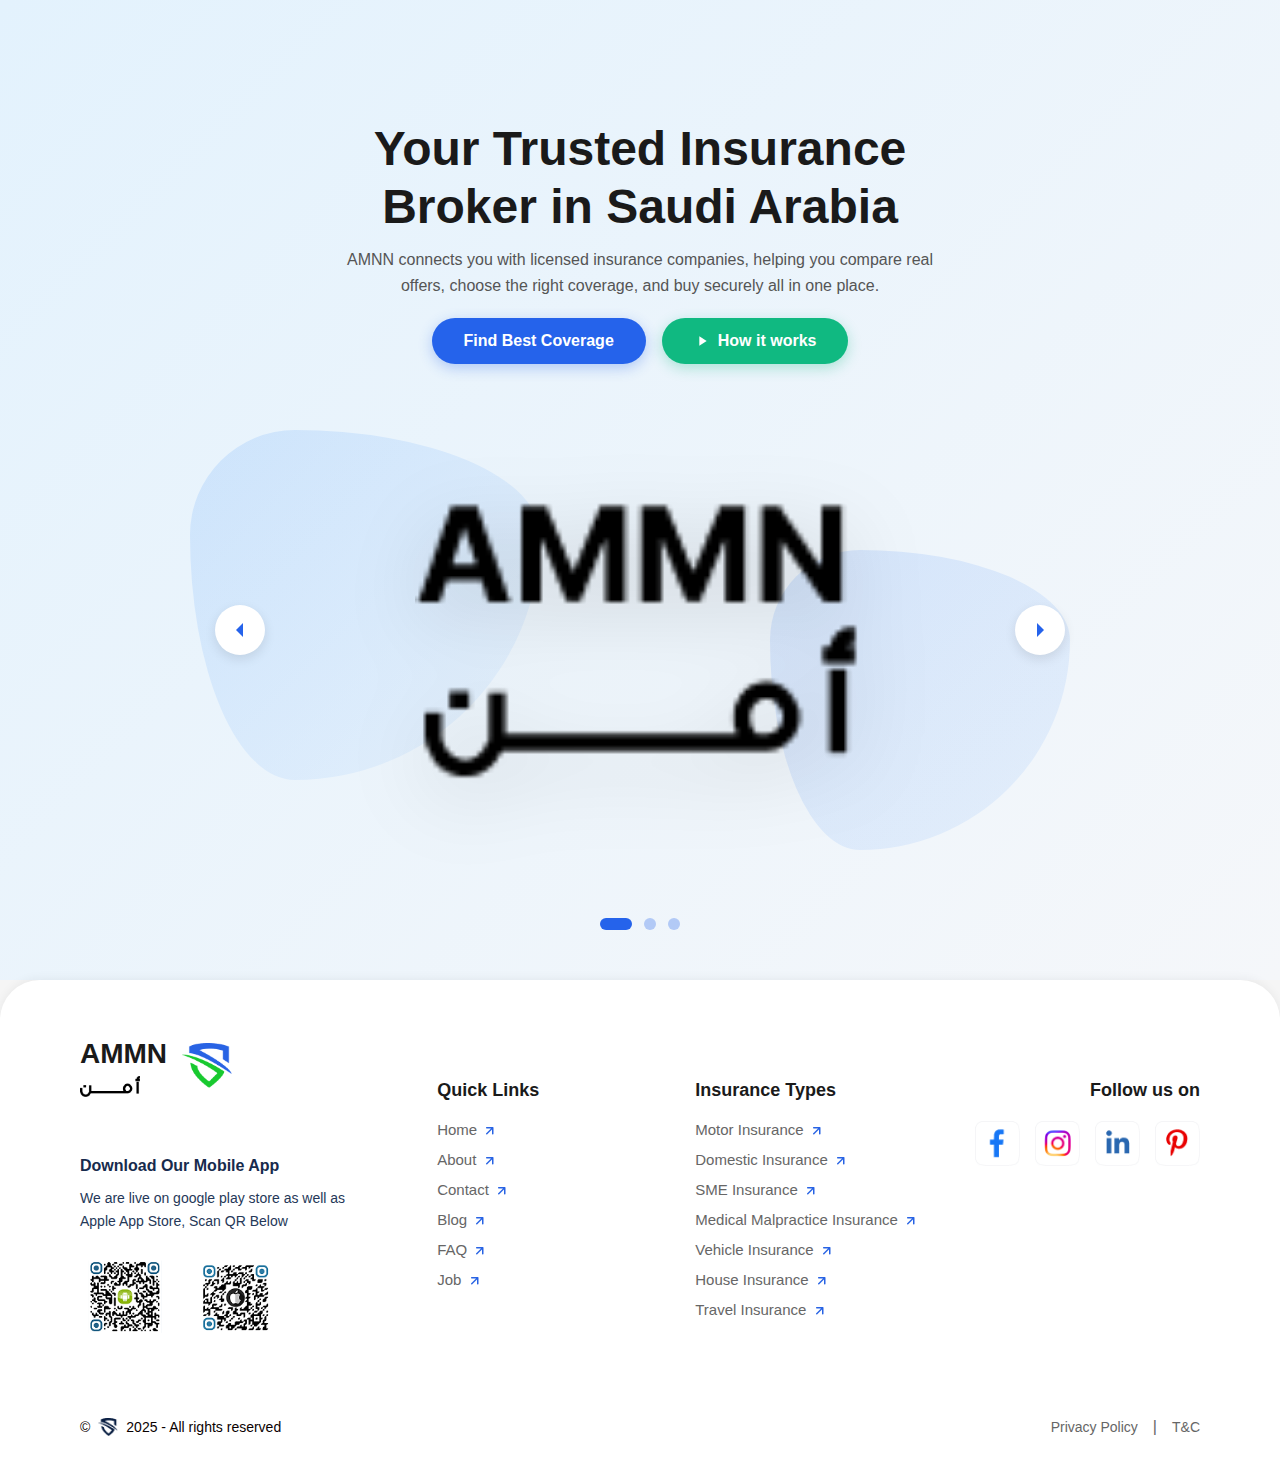
<file: index.html>
<!doctype html>
<html lang="en">
  <head>
    <meta charset="UTF-8" />
    <meta name="viewport" content="width=device-width, initial-scale=1.0" />
    <title>Document</title>
  </head>
  <body>
    <body>
      <div id="hero"></div>
      <div id="footer"></div>

      <script src="js/loader.js"></script>
    </body>
  </body>
</html>
</file>
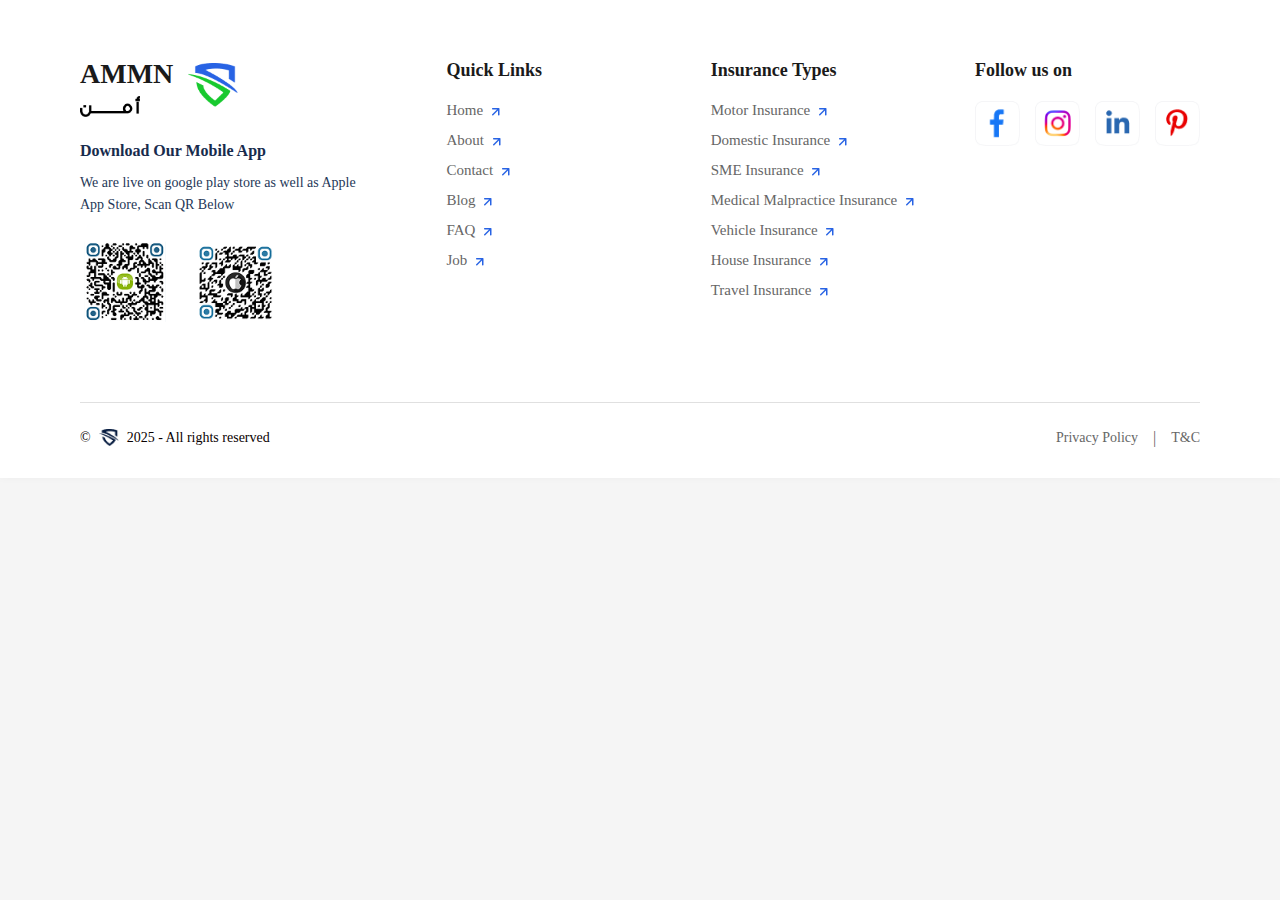
<file: footer.html>
<!DOCTYPE html>
<html lang="en">
<head>
    <meta charset="UTF-8">
    <meta name="viewport" content="width=device-width, initial-scale=1.0">
    <title>AMMN Footer</title>
    <link rel="stylesheet" href="footer.css">
</head>
<body>
    <footer class="footer">
        <div class="footer-container">
            <div class="footer-top">
                <div class="footer-brand">
                    <div class="brand-logo">
                        <div class="brand-name">
                            <h2>AMMN</h2>
                            <img src="Vector (Stroke).png" alt="أمـن" class="brand-logo-icon">
                        </div>
                        <div class="logo-icon">
                            <img src="Vector 2 (1).png" alt="AMMN Logo" class="brand-logo-img">
                        </div>
                    </div>
                    <div class="app-download">
                        <h4>Download Our Mobile App</h4>
                        <p>We are live on google play store as well as Apple App Store, Scan QR Below</p>
                        <div class="qr-codes">
                            <div class="qr-code">
                                <img src="image 828.png" alt="qr-code1" class="qr-code1-img">
                            </div>
                            <div class="qr-code">
                                <img src="image 829.png" alt="qr-code2" class="qr-code2-img">
                            </div>
                        </div>
                    </div>
                </div>  
                <div class="footer-column">
                    <h3>Quick Links</h3>
                    <ul class="footer-links">
                        <li><a href="#">Home <img src="Vector 15.png" alt="Vector"></a></li>
                        <li><a href="#">About <img src="Vector 15.png" alt="Vector"></a></li>
                        <li><a href="#">Contact <img src="Vector 15.png" alt="Vector"></a></li>
                        <li><a href="#">Blog <img src="Vector 15.png" alt="Vector"></a></li>
                        <li><a href="#">FAQ <img src="Vector 15.png" alt="Vector"></a></li>
                        <li><a href="#">Job <img src="Vector 15.png" alt="Vector"></a></li>
                    </ul>
                </div>
                <div class="footer-column">
                    <h3>Insurance Types</h3>
                    <ul class="footer-links">
                        <li><a href="#">Motor Insurance <img src="Vector 15.png" alt="Vector"></a></li>
                        <li><a href="#">Domestic Insurance <img src="Vector 15.png" alt="Vector"></a></li>
                        <li><a href="#">SME Insurance <img src="Vector 15.png" alt="Vector"></a></li>
                        <li><a href="#">Medical Malpractice Insurance <img src="Vector 15.png" alt="Vector"></a></li>
                        <li><a href="#">Vehicle Insurance <img src="Vector 15.png" alt="Vector"></a></li>
                        <li><a href="#">House Insurance <img src="Vector 15.png" alt="Vector"></a></li>
                        <li><a href="#">Travel Insurance <img src="Vector 15.png" alt="Vector"></a></li>
                    </ul>
                </div>
                <div class="footer-column social-section">
                    <h3>Follow us on</h3>
                    <div class="social-links">
                        <a href="#" class="social-facebook" aria-label="Facebook">
                            <img src="Frame 1171279839.png" alt="Vector" class="social-link-icon">
                        </a>
                        <a href="#" class="social-instagram" aria-label="Instagram">
                            <img src="Frame 1171279840.png" alt="Vector" class="social-link-icon">
                        </a>
                        <a href="#" class="social-linkedin" aria-label="LinkedIn">
                           <img src="Frame 1171279841.png" alt="Vector" class="social-link-icon">
                        </a>
                        <a href="#" class="social-pinterest" aria-label="Pinterest">
                           <img src="Frame 1171279842.png" alt="Vector" class="social-link-icon">
                        </a>
                    </div>
                </div>
            </div>
            <div class="footer-bottom">
                <div class="copyright">
                    <span>©</span>
                    <img src="Vector 2.png" alt="AMMN Logo" class="footer-logo-img">
                    <span>2025 - All rights reserved</span>
                </div>
                <div class="footer-legal">
                    <a href="#">Privacy Policy</a>
                    <span>|</span>
                    <a href="#">T&C</a>
                </div>
            </div>
        </div>
    </footer>
</body>
</html>
</file>
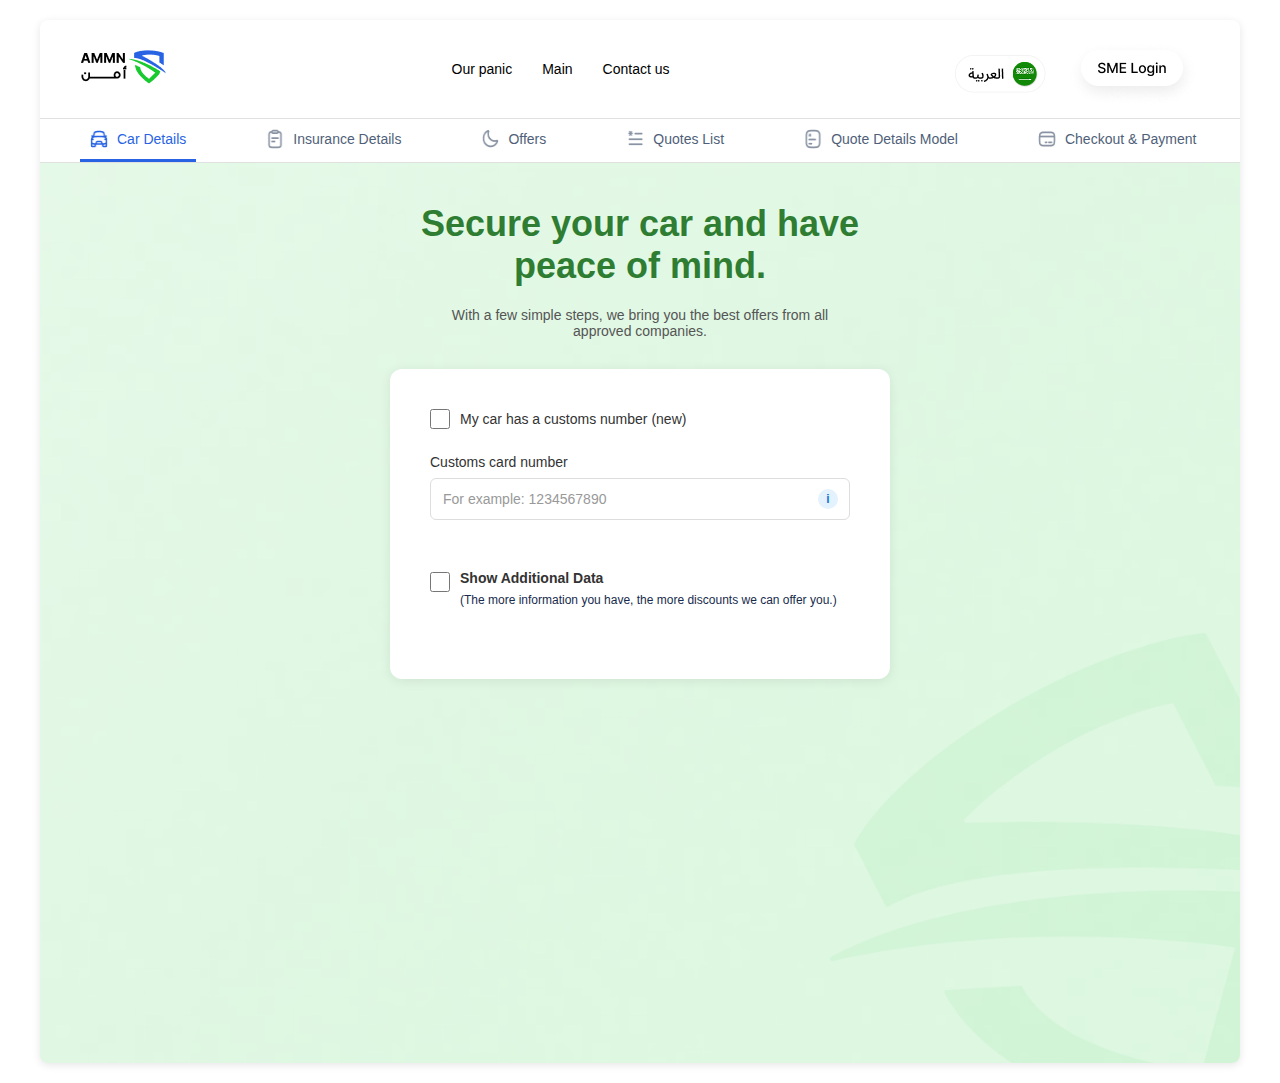
<file: Form(1)/form(1).html>
<!DOCTYPE html>
<html lang="en">
<head>
    <meta charset="UTF-8">
    <meta name="viewport" content="width=device-width, initial-scale=1.0">
    <title>AMMN Car Insurance</title>
    <link rel="stylesheet" href="../css/form(1).css">
</head>
<body>
    <div class="container">
        <div class="header">
            <div class="logo">
                <img src="../assets/Frame 30.png" alt="AMMN Logo" class="logo-image" style="color:#666">
            </div>
            <div class="nav">
                <a href="#">Our panic</a>
                <a href="#">Main</a>
                <a href="#">Contact us</a>
            </div>
            <div style="display: flex; align-items: center; gap: 20px;">
                    <img src ="../assets/Language.png" alt="saudi-flag" class="saudi-icon"></span>
                    <img src ="../assets/Login.png" alt="sme-login" class="sme-login"></span>
            </div>
        </div>

        <div class="tabs">
            <div class="tab active" data-page="car-details">
               <img src="../assets/Frame.png" alt="Car Icon" class="tab-icon">
                Car Details
            </div>
            <div class="tab" data-page="insurance-details">
                <img src="../assets/Frame (1).png" alt="Car Icon" class="tab-icon">
                Insurance Details
            </div>
            <div class="tab" data-page="offers">
               <img src="../assets/Frame (2).png" alt="Offers Icon" class="tab-icon">
                Offers
            </div>
            <div class="tab" data-page="quotes">
                <img src="../assets/Frame (3).png" alt="Quotes Icon" class="tab-icon">
                Quotes List
            </div>
            <div class="tab" data-page="quote-modal">
                <img src="../assets/Frame (4).png" alt="Quote Details Icon" class="tab-icon">
                Quote Details Model
            </div>
            <div class="tab" data-page="checkout">
                <img src="../assets/Frame (5).png" alt="Checkout Icon" class="tab-icon">
                Checkout & Payment
            </div>
        </div>

            
           <div id="car-details-page" class="page-content active ">
            <div class="page-bg-logos">
        <img src="../assets/Ellipse 768 (1).png" alt="Background Logo Left" class="bg-logo-left">

        <img src="../assets/Vector 3 (1).png" alt="Background Logo Right" class="bg-logo-right">
    </div>

            <div class="form-container">
                <div class="title">
                    <h1>Secure your car and have<br>peace of mind.</h1>
                </div>
                <p class="subtitle">With a few simple steps, we bring you the best offers from all<br>approved companies.</p>

                <div class="form-card">
                    <div class="checkbox-group">
                        <label class="checkbox-label">
                            <input type="checkbox" id="customsNumber" onchange="toggleYearField()">
                            <span>My car has a customs number <span class="badge">(new)</span></span>
                        </label>
                    </div>

    
                     <div class="dual-input-row">
                        <div class="input-group">
                            <label for="serialNumber">Customs card number</label>
                            <div class="input-wrapper">
                                <input type="text" id="serialNumber" placeholder="For example: 1234567890">
                                <div class="info-icon">i</div>
                            </div>
                        </div>
                    <div class="input-group hidden" id="yearOfManufacture">
                            <label for="yearInput">Year of manufacture</label>
                            <div class="input-wrapper">
                                <select id="yearInput" required>
                                   <option value="">For example: 2005 </option>
                                    <option value="2024">2024</option>
                                    <option value="2023">2023</option>
                                    <option value="2022">2022</option>
                                    <option value="2021">2021</option>
                                    <option value="2020">2020</option>
                                    <option value="2019">2019</option>
                                    <option value="2018">2018</option>
                                    <option value="2017">2017</option>
                                    <option value="2016">2016</option>
                                    <option value="2015">2015</option>
                                    <option value="2014">2014</option>
                                    <option value="2013">2013</option>
                                    <option value="2012">2012</option>
                                    <option value="2011">2011</option>
                                    <option value="2010">2010</option>
                                    <option value="2009">2009</option>
                                    <option value="2008">2008</option>
                                    <option value="2007">2007</option>
                                    <option value="2006">2006</option>
                                    <option value="2005">2005</option>
                                </select>
                                <div class="info-icon"> ↓ </div>
                            </div>
                        </div>
                    </div>

                    <div class="additional-data">
                        <label class="additional-data-label">
                            <input type="checkbox" id="additionalData" onchange="toggleAdditionalSections()">
                            <div class="additional-data-text">
                                <strong>Show Additional Data</strong>
                                <small>(The more information you have, the more discounts we can offer you.)</small>
                            </div>
                        </label>
                    </div>
                    <div id="vehicleDataSection" class="additional-sections hidden">
                        <div class="section-header">
                            <div class="section-title">
                                <img src="../assets/Frame (6).png" alt="Vehicle Icon" class="section-icon">
                                <h3>Vehicle Data and Usage</h3>
                            </div>
                          
                        </div>

                        <div class="vehicle-form-content" id="vehicleFormContent">
                            <div class="dual-input-row">
                                <div class="input-group">
                                    <label>Transmission type</label>
                                    <div class="toggle-buttons">
                                        <button class="toggle-btn active" onclick="selectToggle(this, 'manual')">Manual</button>
                                        <button class="toggle-btn" onclick="selectToggle(this, 'automatic')">Automatic</button>
                                    </div>
                                </div>

                                <div class="input-group">
                                    <label>Engine Size (CC)</label>
                                    <div class="engine-size-control">
                                        <span class="cc-label">CC</span>
                                        <input type="number" id="engineSize" value="800" min="0">
                                        <button class="engine-btn" onclick="decreaseEngine()">−</button>
                                        <button class="engine-btn" onclick="increaseEngine()">+</button>
                                    </div>
                                </div>
                            </div>
                            <div class="input-group">
                                <label>Number of kilometers during the year</label>
                                <div class="toggle-buttons">
                                    <button class="toggle-btn active" onclick="selectKm(this, 'less')">Less Than 20,000 Km's</button>
                                    <button class="toggle-btn" onclick="selectKm(this, 'above')">Above 20,000 Km's</button>
                                </div>
                            </div>
                            <div class="dual-input-row">
                                <div class="input-group">
                                    <label>Select Driving City</label>
                                    <div class="input-wrapper">
                                        <select class="city-select">
                                            <option value="algeria">🇩🇿 Algeria</option>
                                            <option value="riyadh">🇸🇦 Riyadh</option>
                                            <option value="jeddah">🇸🇦 Jeddah</option>
                                        </select>
                                       <div class="info-icon"> ↓ </div>
                                    </div>
                                </div>

                                <div class="input-group">
                                    <label>City of Work</label>
                                    <div class="input-wrapper">
                                        <select class="city-select">
                                            <option value="algeria">🇩🇿 Algeria</option>
                                            <option value="riyadh">🇸🇦 Riyadh</option>
                                            <option value="jeddah">🇸🇦 Jeddah</option>
                                        </select>
                                      <div class="info-icon"> ↓ </div>
                                    </div>
                                </div>
                            </div>
                            <div class="input-group">
                                <label>Coverage for any driver of any age</label>
                                <div class="toggle-buttons">
                                    <button class="toggle-btn active" onclick="selectCoverage(this, '25')">Any Driver Age 25 & Above</button>
                                    <button class="toggle-btn" onclick="selectCoverage(this, '21')">Any Driver Age 21 & Above</button>
                                </div>
                            </div>

                            <div class="dual-input-row">
                                <div class="input-group">
                                    <label>Any modifications to the vehicle?</label>
                                    <div class="toggle-buttons">
                                        <button class="toggle-btn active" onclick="selectModification(this, 'yes')">Yes</button>
                                        <button class="toggle-btn" onclick="selectModification(this, 'no')">No</button>
                                    </div>
                                </div>

                                <div class="input-group">
                                    <label>Trailer included with the vehicle?</label>
                                    <div class="toggle-buttons">
                                        <button class="toggle-btn active" onclick="selectTrailer(this, 'yes')">Yes</button>
                                        <button class="toggle-btn" onclick="selectTrailer(this, 'no')">No</button>
                                    </div>
                                </div>
                            </div>

                            <div class="input-group">
                                <label>Want to renew your insurance?</label>
                                <div class="toggle-buttons">
                                    <button class="toggle-btn active" onclick="selectRenew(this, 'yes')">Yes</button>
                                    <button class="toggle-btn" onclick="selectRenew(this, 'no')">No</button>
                                </div>
                            </div>

                           <div class="checkbox-group" style="margin-top: 20px;">
                                <label class="checkbox-label">
                                    <input type="checkbox" id="showOtherDetails" onchange="toggleSafetyFeatures()">
                                    <div class="additional-data-text">
                                        <strong>Show Other Details</strong>
                                        <small>(Other details about the vehicle safety features)</small>
                                    </div>
                                </label>
                            </div>
                        </div>
                        <div id="safetyFeaturesSection" class="hidden">
                            <div class="section-header" style="margin-top: 30px;">
                                <div class="section-title">
                                  <img src="../assets/Frame (7).png" alt="Safety Icon" class="section-icon">
                                    Safety Features Availability
                                </div>
                           
                            </div>

                        <div class="section-content">
                            <div class="form-row">
                                <div class="form-field">
                                    <label>ABS System</label>
                                    <div class="toggle-group">
                                        <button class="toggle-btn active" onclick="selectToggle(this)">Yes</button>
                                        <button class="toggle-btn" onclick="selectToggle(this)">No</button>
                                    </div>
                                </div>
                                <div class="form-field">
                                    <label>Fire extinguisher</label>
                                    <div class="toggle-group">
                                        <button class="toggle-btn active" onclick="selectToggle(this)">Yes</button>
                                        <button class="toggle-btn" onclick="selectToggle(this)">No</button>
                                    </div>
                                </div>
                            </div>

                            <div class="form-row">
                                <div class="form-field">
                                    <label>Anti-theft alarm</label>
                                    <div class="toggle-group">
                                        <button class="toggle-btn active" onclick="selectToggle(this)">Yes</button>
                                        <button class="toggle-btn" onclick="selectToggle(this)">No</button>
                                    </div>
                                </div>
                                <div class="form-field">
                                    <label>Speed control</label>
                                    <div class="toggle-group">
                                        <button class="toggle-btn active" onclick="selectToggle(this)">Yes</button>
                                        <button class="toggle-btn" onclick="selectToggle(this)">No</button>
                                    </div>
                                </div>
                            </div>

                            <div class="form-row">
                                <div class="form-field">
                                    <label>Rear sensors</label>
                                    <div class="toggle-group">
                                        <button class="toggle-btn active" onclick="selectToggle(this)">Yes</button>
                                        <button class="toggle-btn" onclick="selectToggle(this)">No</button>
                                    </div>
                                </div>
                                <div class="form-field">
                                    <label>Front Camera</label>
                                    <div class="toggle-group">
                                        <button class="toggle-btn active" onclick="selectToggle(this)">Yes</button>
                                        <button class="toggle-btn" onclick="selectToggle(this)">No</button>
                                    </div>
                                </div>
                            </div>

                            <div class="form-row">
                                <div class="form-field">
                                    <label>Rear Camera</label>
                                    <div class="toggle-group">
                                        <button class="toggle-btn active" onclick="selectToggle(this)">Yes</button>
                                        <button class="toggle-btn" onclick="selectToggle(this)">No</button>
                                    </div>
                                </div>
                                <div class="form-field">
                                    <label>Automatic Brakes</label>
                                    <div class="toggle-group">
                                        <button class="toggle-btn active" onclick="selectToggle(this)">Yes</button>
                                        <button class="toggle-btn" onclick="selectToggle(this)">No</button>
                                    </div>
                                </div>
                            </div>

                            <div class="form-row">
                                <div class="form-field">
                                    <label>Adaptive Cruise Control</label>
                                    <div class="toggle-group">
                                        <button class="toggle-btn active" onclick="selectToggle(this)">Yes</button>
                                        <button class="toggle-btn" onclick="selectToggle(this)">No</button>
                                    </div>
                                </div>
                                <div class="form-field">
                                    <label>Front Sensors</label>
                                    <div class="toggle-group">
                                        <button class="toggle-btn active" onclick="selectToggle(this)">Yes</button>
                                        <button class="toggle-btn" onclick="selectToggle(this)">No</button>
                                    </div>
                                </div>
                            </div>
                        </div>
                    </div>

                <button class="next-btn" onclick="goToInsuranceDetails()">Next</button>
                </div>
            </div>
        </div>
    </div>
    <div id="verifyModal" class="modal-overlay">
        <div class="modal-content">
            <h2 class="modal-title">Verify Your Identity</h2>
            <p class="modal-subtitle">Secure login via National ID or Residence Number</p>

            <div class="modal-field">
                <label for="idNumber">Enter Number</label>
                <input type="text" id="idNumber" placeholder="">
            </div>

            <div class="modal-field">
                <label>Re-Enter Captcha</label>
                <div class="captcha-field">
                    <span class="captcha-image" id="captchaText">NF7Nz</span>
                    <input type="text" class="captcha-input" placeholder="Enter Here" id="captchaInput">
                    <span class="captcha-refresh" onclick="refreshCaptcha()"><img src="../assets/Frame (11).png" alt="Refresh" class="refresh-icon"></span>
                </div>
            </div>

            <button class="login-btn" onclick="verifyIdentity()">Login</button>

            <p class="create-account">
                Don't have an account? <a href="#" onclick="createAccount()">Create Account</a>
            </p>
        </div>
    </div>
    <div id="otpModal" class="modal-overlay">
        <div class="modal-content">
            <h2 class="modal-title">Enter Code</h2>
            <p class="modal-subtitle">
                We sent a verification code to <span class="phone-number" id="displayPhone">+966 4252 1232</span>
            </p>

            <div class="otp-boxes">
                <input type="text" maxlength="1" class="otp-box" id="otp1" onkeyup="moveToNext(this, 'otp2')" onkeydown="moveToPrev(this, null, event)">
                <input type="text" maxlength="1" class="otp-box" id="otp2" onkeyup="moveToNext(this, 'otp3')" onkeydown="moveToPrev(this, 'otp1', event)">
                <input type="text" maxlength="1" class="otp-box" id="otp3" onkeyup="moveToNext(this, 'otp4')" onkeydown="moveToPrev(this, 'otp2', event)">
                <input type="text" maxlength="1" class="otp-box" id="otp4" onkeyup="moveToNext(this, null)" onkeydown="moveToPrev(this, 'otp3', event)">
            </div>

            <p style="text-align: center; font-size: 14px; color: #666; margin-top: 20px;">
                Wrong phone number? <span class="edit-link" onclick="editPhoneNumber()">Edit</span>
            </p>

            <div class="resend-timer">
                Send code again in <span id="timerDisplay">00:29</span>
            </div>
        </div>
    </div>
        <div id="insurance-details-page" class="page-content">
            <div class="page-bg-logos">
        <img src="../assets/Ellipse 768 (1).png" alt="Background Logo Left" class="bg-logo-left">
        <img src="../assets/Vector 3 (1).png" alt="Background Logo Right" class="bg-logo-right">
    </div>

            <div class="form-container">
                <div class="form-card">
                    <div class="section-header" style="margin-top: 0;">
                        <div class="section-title">
                            <img src="../assets/Frame (9).png" alt="Insurance Icon" class="section-icon">
                            Insurance Details
                        </div>
                    </div>

                    <div class="checkbox-group">
                        <label class="checkbox-label">
                            <input type="checkbox" id="workshopRepair" checked>
                            <span>Do you want to get your car repaired at Accredits Workshop?</span>
                        </label>
                    </div>

                    <div class="form-row">
                        <div class="form-field">
                            <label for="startDate">Insurance Start Date</label>
                            <div class="input-wrapper">
                                <input type="text" id="startDate" placeholder="For example : 10-02-2002">
                                <img src="../assets/Frame (12).png" alt="Info" class="info-icon">
                            </div>
                            </div>
                        </div>
                        <div class="form-field">
                            <label for="carValue">Estimated Car Value</label>
                            <div class="input-wrapper">
                                <input type="text" id="carValue" placeholder="For example : 3000">
                                <img src="../assets/Frame 1984078063.png" alt="Info" class="info-icon">
                            </div>
                        </div>
                    </div>

                    <div class="section-header">
                        <div class="section-title">
                            <img src="../assets/Frame (8).png" alt="Insurance Icon" class="section-icon">
                            Drivers
                        </div>
                    </div>

                    <div class="driver-cards">
                        <div class="driver-card-container" id="driverCardsContainer">
                            <div class="driver-card">
                            <div class="driver-header">
                                <span class="driver-title">Main Driver</span>
                                <span class="driver-id">ID-1012345678</span>
                            </div>
                            <div class="driver-location">KINGDOM OF SAUDI ARABIA</div>
                            <div class="driver-info">
                                <div class="driver-info-item">
                                    <span class="driver-info-label">Name</span>
                                    <span class="driver-info-value">ABU MOHANNED</span>
                                </div>
                                <div class="driver-info-item">
                                    <span class="driver-info-label">Leadership</span>
                                    <span class="driver-info-value leadership-score">100<span class="score-total">/100</span></span>
                                </div>
                            </div>
                        </div>
                        </div>
                        <div class="add-driver-card" onclick="addDriver()">
                            <div class="add-driver-content">
                                <div class="add-icon">+</div>
                                <span>Add Additional Driver</span>
                            </div>
                        </div>
                    </div>

                    <div class="checkbox-group">
                        <label class="checkbox-label">
                            <input type="checkbox" id="transferOwnership" checked>
                            <span>Insurance required for transfer of ownership?</span>
                        </label>
                    </div>

                    <div class="form-field">
                        <label for="ownerId">New Owners ID Number</label>
                        <div class="input-wrapper">
                            <input type="text" id="ownerId" placeholder="For example : 123456789">
                            <img src="../assets/Frame (10).png" alt="Info" class="info-icon">
                        </div>
                    </div>

                    <button class="next-btn" onclick="submitInsuranceForm()">Next</button>
                </div>
            </div>
        </div>
    </div>

    <div id="offers-page" class="page-content ">
        <div class="page-bg-logos1">
        <img src="../assets/Ellipse 768 (1).png" alt="Background Logo Left" class="bg-logo-left1">
        <img src="../assets/Vector 3 (1).png" alt="Background Logo Right" class="bg-logo-right1">
    </div>

            <div class="offers-container">
                <div class="info-section">
                    <div class="section-title-offers">Insurance Information</div>
                    <div class="info-grid-offers">
                        <div class="info-item-offers">
                            <div class="info-label-offers">Starting Date</div>
                            <div class="info-value-offers">05 Jan 2026</div>
                        </div>
                        <div class="info-item-offers">
                            <div class="info-label-offers">Insurance ID</div>
                            <div class="info-value-offers">1103736154</div>
                        </div>
                        <div class="info-item-offers">
                            <div class="info-label-offers">Sequence Number</div>
                            <div class="info-value-offers">537519058</div>
                        </div>
                        <div class="info-item-offers">
                            <div class="info-label-offers">Maker</div>
                            <div class="info-value-offers">AMMNINS</div>
                        </div>
                        <img src="../assets/Frame 1984078160.png">
                    </div>

                    <div class="section-title-offers" style="margin-top: 25px;">Vehicle Information</div>
                    <div class="info-grid-offers">
                        <div class="info-item-offers">
                            <div class="info-label-offers">Name</div>
                            <div class="info-value-offers">Abu Mohammed</div>
                        </div>
                        <div class="info-item-offers">
                            <div class="info-label-offers">Address</div>
                            <div class="info-value-offers">Al Hayat Road, Sector 47, 63221</div>
                        </div>
                        <div class="info-item-offers">
                            <div class="info-label-offers">Model Number</div>
                            <div class="info-value-offers">2018</div>
                        </div>
                        <div class="info-item-offers">
                            <div class="info-label-offers">Plate Number</div>
                            <div class="info-value-offers">5326</div>
                        </div>
                    </div>
                </div>

                <div class="offers-header">
                    <img src="../assets/Frame (16).png" alt="Offers Icon" class="offers-icon">
                    <span>We Found <span class="offers-count">43</span> Best Offers For You</span>
                </div>

                <div class="search-filter">
                    <div class="search-box">
                        <span class="search-icon">🔍</span>
                        <input type="text" id="offerSearch" placeholder="Search Offers">
                    </div>
                    <button class="filter-btn">
                        <span>⚙️</span>
                        <span>Apply Filter</span>
                    </button>
                    <div class="view-toggle">
                       <img src="../assets/Frame (17).png" alt="Grid View" class="grid-icon active" onclick="setGridView()">
                      <img src="../assets/Frame (18).png" alt="List View" class="list-icon" onclick="setListView()">
                    </div>
                </div>

                <div class="offers-list" id="offersList">
                </div>

                <button class="next-btn-offers" onclick="goToNextPage()">Next →</button>
            </div>
        </div>
    </div>

    <div id="addDriverModal" class="modal-overlay">
        <div class="modal-content add-driver-modal-content">
            <div class="modal-header">
                <img src="../assets/Frame (14).png" alt="Close" class="close-icon" onclick="closeAddDriverModal()">
                <h2 class="modal-header-title">Add Driver</h2>
            </div>

            <div class="driver-checkbox-card">
                <input type="checkbox" id="driverAuthorized" checked>
                <span>This Driver is Authorized</span>
            </div>


            <div class="driver-form-field">
                <input type="text" id="driverSerial" placeholder="Serial Number">
               <div class="info-icon">i</div>
            </div>

            <div class="driver-form-row" style="margin-top: 15px;">
                <div class="driver-form-field">
                    <input type="text" id="birthMonth" placeholder="Birth Month">
                    <img src="../assets/Frame (15).png" alt="Info" class="info-icon">
                </div>
                <div class="driver-form-field">
                    <input type="text" id="birthYear" placeholder="Birth Year">
                    <img src="../assets/Frame (15).png" alt="Info" class="info-icon">
                </div>
            </div>

            <div class="leadership-slider-container">
                <label class="leadership-label">Leadership Ratio</label>
                <div class="slider-wrapper">
                    <input type="range" min="0" max="100" value="40" class="leadership-slider" id="leadershipSlider">
                    <div class="slider-labels" >
                        <span>10%</span>
                        <span>20%</span>
                        <span>40%</span>
                        <span>60%</span>
                        <span>80%</span>
                        <span>100%</span>
                    </div>
                </div>
            </div>

            <div class="driver-checkbox-card">
                <input type="checkbox" id="showDriverDetails"  onchange="toggleDriverAdditionalDetails()">
                <span>Show Additional Details</span>
            </div>

            <div id="driverAdditionalDetails" class="additional-details-section hidden ">
                <div class="driver-form-row">
                    <div class="driver-form-field">
                        <input type="text" id="kinship" placeholder="Kinship">
                        <span class="input-icon">📅</span>
                    </div>
                    <div class="driver-form-field">
                        <input type="text" id="education" placeholder="Education">
                        <span class="input-icon">📅</span>
                    </div>
                </div>

                <div class="driver-form-row">
                    <div class="counter-field">
                        <label>Childs Under 16Y</label>
                        <div class="counter-control">
                            <button onclick="decreaseDriverCounter('childrenCount')">−</button>
                            <input type="text" id="childrenCount" value="1" readonly>
                            <button onclick="increaseDriverCounter('childrenCount')">+</button>
                        </div>
                    </div>
                    <div class="counter-field">
                        <label>No. of Accidents</label>
                        <div class="counter-control">
                            <button onclick="decreaseDriverCounter('accidentsCount')">−</button>
                            <input type="text" id="accidentsCount" value="0" readonly>
                            <button onclick="increaseDriverCounter('accidentsCount')">+</button>
                        </div>
                    </div>
                </div>

                <div class="driver-health-checkbox">
                    <input type="checkbox" id="healthCondition">
                    <label for="healthCondition">Driver have any health condition or license restriction?</label>
                </div>

                <div class="driver-health-checkbox">
                    <input type="checkbox" id="driverViolations">
                    <label for="driverViolations">Driver Violations?</label>
                </div>
            </div>

            <button class="save-driver-btn" onclick="saveDriver()">Save & Close</button>
        </div>
    </div>




   <script src="../js/form(1).js" defer></script>
</body>
</html>
</file>
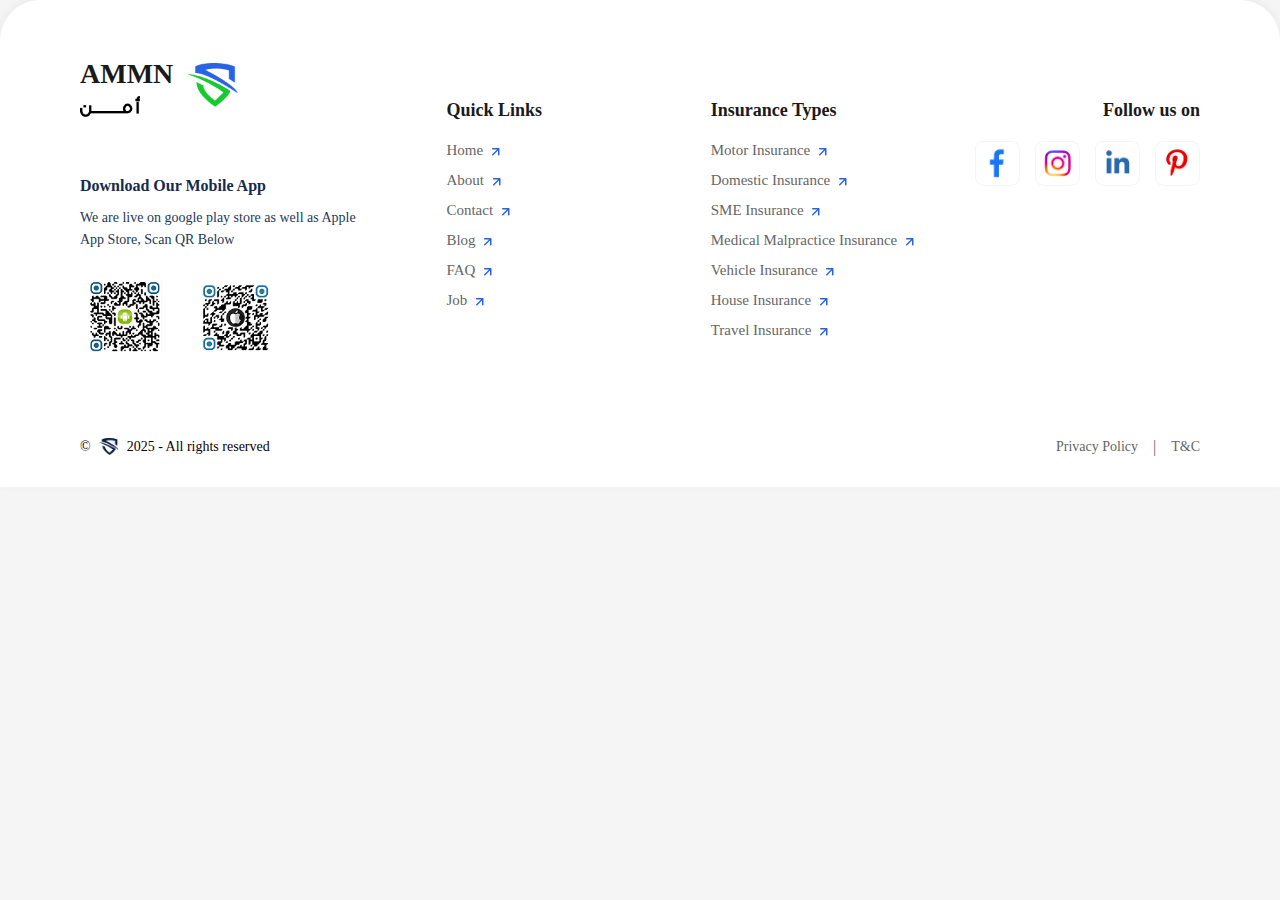
<file: homepage/footer.html>
<!doctype html>
<html lang="en">
  <head>
    <meta charset="UTF-8" />
    <meta name="viewport" content="width=device-width, initial-scale=1.0" />
    <title>AMMN Footer</title>
    <link rel="stylesheet" href="../css/footer.css" />
  </head>
  <body>
    <footer class="footer">
      <div class="footer-container">
        <div class="footer-top">
          <div class="footer-brand">
            <div class="brand-logo">
              <div class="brand-name">
                <h2>AMMN</h2>
                <img
                  src="/assets/Vector (Stroke).png"
                  alt="أمـن"
                  class="brand-logo-icon"
                />
              </div>
              <div class="logo-icon">
                <img
                  src="/assets/Vector 2 (1).png"
                  alt="AMMN Logo"
                  class="brand-logo-img"
                />
              </div>
            </div>
            <div class="app-download">
              <h4>Download Our Mobile App</h4>
              <p>
                We are live on google play store as well as Apple App Store,
                Scan QR Below
              </p>
              <div class="qr-codes">
                <div class="qr-code">
                  <img
                    src="/assets/image 828.png"
                    alt="qr-code1"
                    class="qr-code1-img"
                  />
                </div>
                <div class="qr-code">
                  <img
                    src="/assets/image 829.png"
                    alt="qr-code2"
                    class="qr-code2-img"
                  />
                </div>
              </div>
            </div>
          </div>
          <div class="footer-column">
            <h3>Quick Links</h3>
            <ul class="footer-links">
              <li>
                <a href="#"
                  >Home <img src="/assets/Vector 15.png" alt="Vector"
                /></a>
              </li>
              <li>
                <a href="#"
                  >About <img src="/assets/Vector 15.png" alt="Vector"
                /></a>
              </li>
              <li>
                <a href="#"
                  >Contact <img src="/assets/Vector 15.png" alt="Vector"
                /></a>
              </li>
              <li>
                <a href="#"
                  >Blog <img src="/assets/Vector 15.png" alt="Vector"
                /></a>
              </li>
              <li>
                <a href="#"
                  >FAQ <img src="/assets/Vector 15.png" alt="Vector"
                /></a>
              </li>
              <li>
                <a href="#"
                  >Job <img src="/assets/Vector 15.png" alt="Vector"
                /></a>
              </li>
            </ul>
          </div>
          <div class="footer-column">
            <h3>Insurance Types</h3>
            <ul class="footer-links">
              <li>
                <a href="#"
                  >Motor Insurance
                  <img src="/assets/Vector 15.png" alt="Vector"
                /></a>
              </li>
              <li>
                <a href="#"
                  >Domestic Insurance
                  <img src="/assets/Vector 15.png" alt="Vector"
                /></a>
              </li>
              <li>
                <a href="#"
                  >SME Insurance <img src="/assets/Vector 15.png" alt="Vector"
                /></a>
              </li>
              <li>
                <a href="#"
                  >Medical Malpractice Insurance
                  <img src="/assets/Vector 15.png" alt="Vector"
                /></a>
              </li>
              <li>
                <a href="#"
                  >Vehicle Insurance
                  <img src="/assets/Vector 15.png" alt="Vector"
                /></a>
              </li>
              <li>
                <a href="#"
                  >House Insurance
                  <img src="/assets/Vector 15.png" alt="Vector"
                /></a>
              </li>
              <li>
                <a href="#"
                  >Travel Insurance
                  <img src="/assets/Vector 15.png" alt="Vector"
                /></a>
              </li>
            </ul>
          </div>
          <div class="footer-column social-section">
            <h3>Follow us on</h3>
            <div class="social-links">
              <a href="#" class="social-facebook" aria-label="Facebook">
                <img
                  src="/assets/Frame 1171279839.png"
                  alt="Vector"
                  class="social-link-icon"
                />
              </a>
              <a href="#" class="social-instagram" aria-label="Instagram">
                <img
                  src="/assets/Frame 1171279840.png"
                  alt="Vector"
                  class="social-link-icon"
                />
              </a>
              <a href="#" class="social-linkedin" aria-label="LinkedIn">
                <img
                  src="/assets/Frame 1171279841.png"
                  alt="Vector"
                  class="social-link-icon"
                />
              </a>
              <a href="#" class="social-pinterest" aria-label="Pinterest">
                <img
                  src="/assets/Frame 1171279842.png"
                  alt="Vector"
                  class="social-link-icon"
                />
              </a>
            </div>
          </div>
        </div>
        <div class="footer-bottom">
          <div class="copyright">
            <span>©</span>
            <img
              src="/assets/Vector 2.png"
              alt="AMMN Logo"
              class="footer-logo-img"
            />
            <span>2025 - All rights reserved</span>
          </div>
          <div class="footer-legal">
            <a href="#">Privacy Policy</a>
            <span>|</span>
            <a href="#">T&C</a>
          </div>
        </div>
      </div>
    </footer>
  </body>
</html>
</file>
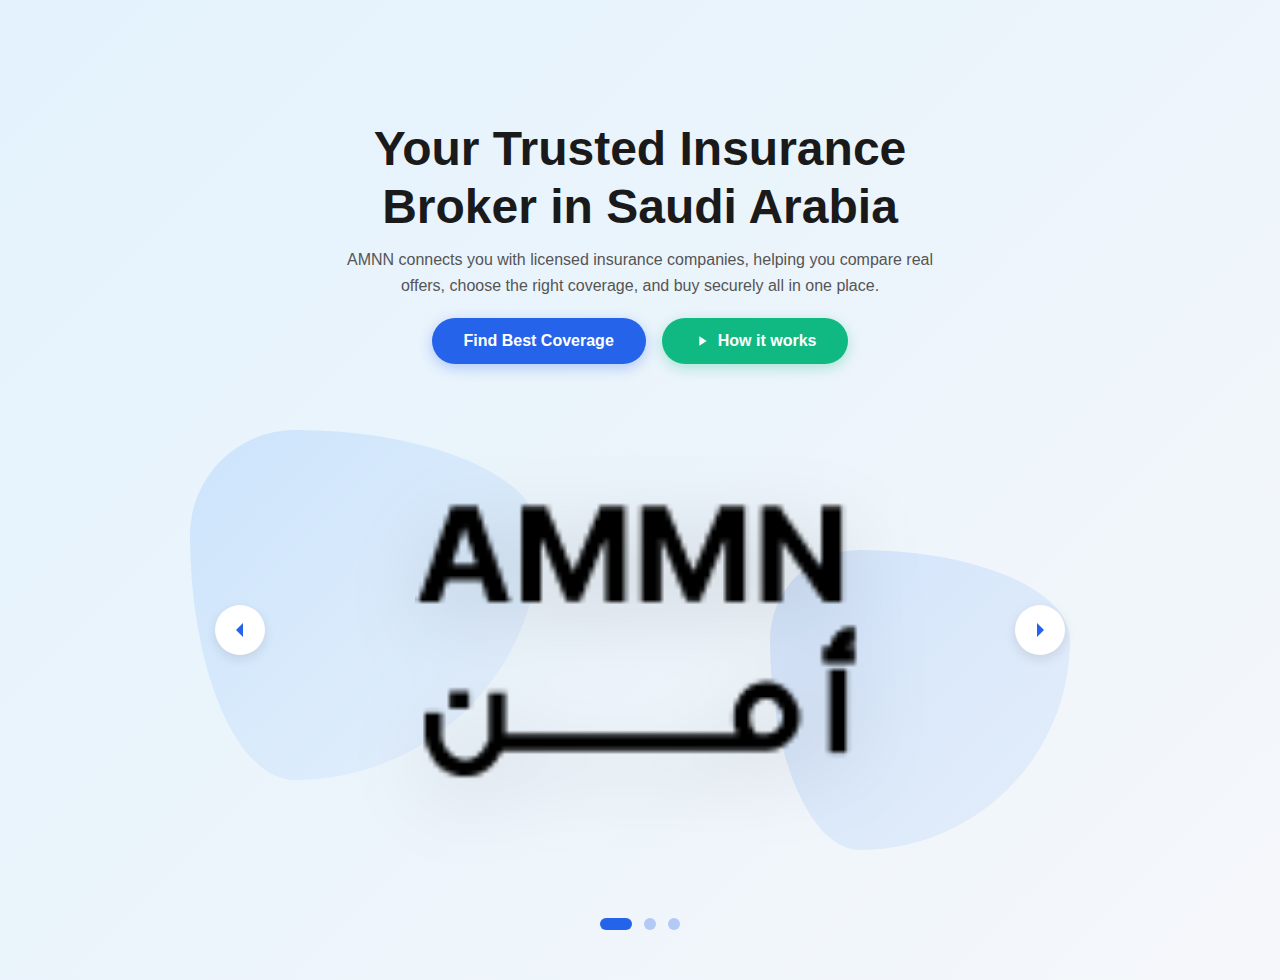
<file: homepage/heroCarousel.html>
<!doctype html>
<html lang="en">
  <head>
    <meta charset="UTF-8" />
    <meta name="viewport" content="width=device-width, initial-scale=1.0" />
    <title>Document</title>
    <link rel="stylesheet" href="../css/hero.css" />
  </head>
  <body>
    <section>
      <div class="hero-section">
        <div class="hero-container">
          <div class="hero-content">
            <h1 class="hero-title">
              Your Trusted Insurance<br />Broker in Saudi Arabia
            </h1>
            <p class="hero-subtitle">
              AMNN connects you with licensed insurance companies, helping you
              compare real offers, choose the right coverage, and buy securely
              all in one place.
            </p>

            <div class="hero-buttons">
              <button class="btn btn-primary">Find Best Coverage</button>
              <button class="btn btn-secondary">
                <svg
                  width="16"
                  height="16"
                  viewBox="0 0 24 24"
                  fill="currentColor"
                >
                  <path d="M8 5v14l11-7z" />
                </svg>
                How it works
              </button>
            </div>
          </div>

          <div class="carousel-section">
            <div class="carousel-container">
              <div class="carousel-slide active">
                <div class="slide-content">
                  <div class="decorative-shape shape-1"></div>
                  <div class="decorative-shape shape-2"></div>

                  <div class="slide-image">
                    <img
                      src="../assets/Frame 1171279848.png"
                      alt="Insurance Professional"
                    />
                  </div>
                </div>
              </div>

              <div class="carousel-slide">
                <div class="slide-content">
                  <div class="decorative-shape shape-1"></div>
                  <div class="decorative-shape shape-2"></div>

                  <div class="slide-image">
                    <img
                      src="../assets/Frame 1171279839.png"
                      alt="Insurance Professional"
                    />
                  </div>
                </div>
              </div>

              <div class="carousel-slide">
                <div class="slide-content">
                  <div class="decorative-shape shape-1"></div>
                  <div class="decorative-shape shape-2"></div>

                  <div class="slide-image">
                    <img
                      src="../assets/Vector 2.png"
                      alt="Insurance Professional"
                    />
                  </div>
                </div>
              </div>
            </div>

            <div class="carousel-nav nav-left">
              <svg viewBox="0 0 24 24">
                <path d="M15 19l-7-7 7-7" />
              </svg>
            </div>
            <div class="carousel-nav nav-right">
              <svg viewBox="0 0 24 24">
                <path d="M9 5l7 7-7 7" />
              </svg>
            </div>

            <div class="carousel-dots">
              <div class="dot active" data-slide="0"></div>
              <div class="dot" data-slide="1"></div>
              <div class="dot" data-slide="2"></div>
            </div>
          </div>
        </div>
      </div>
    </section>
    <!-- <script type="module" src="../js/carousel.js"></script> -->
  </body>
</html>
</file>
<file: footer.css>
* {
    margin: 0;
    padding: 0;
    box-sizing: border-box;
}

body {
    font-family: Helvetica Neue;
    background: #f5f5f5;
}

.footer {
    background: white;
    padding: 60px 80px 30px;
    box-shadow: 0 -2px 10px rgba(0,0,0,0.05);
}

.footer-container {
    max-width: 1400px;
    margin: 0 auto;
}

.footer-top {
    display: grid;
    grid-template-columns: 1.5fr 1fr 1fr 1fr;
    gap: 60px;
    margin-bottom: 50px;
}

.footer-brand {
    padding-right: 20px;
}

.brand-logo {
    display: flex;
    align-items: flex-start;
    gap: 15px;
    margin-bottom: 25px;
}

.brand-name {
    display: flex;
    flex-direction: column;
    gap: 8px;
}

.brand-logo h2 {
    font-size: 28px;
    font-weight: 700;
    color: #1a1a1a;
    line-height: 1;
}

.brand-logo-icon {
    max-width: 60px;
    height: auto;
    display: block;
}

.logo-icon {
    width: 50px;
    height: 50px;
    flex-shrink: 0;
}

.brand-logo-img {
    width: 100%;
    height: 100%;
    object-fit: contain;
}

.app-download {
    margin-bottom: 25px;
}

.app-download h4 {
    font-size: 16px;
    font-weight: 600;
    margin-bottom: 12px;
    color:#172B4D;
}

.app-download p {
    font-size: 14px;
    color: #253858;
    line-height: 1.6;
    margin-bottom: 20px;
}

.qr-codes {
    display: flex;
    gap: 20px;
}

.qr-code {
    width: 90px;
    height: 90px;
    border-radius: 8px;
    padding: 4px;
}

.qr-code1-img,
.qr-code2-img {
    width: 100%;
    height: 100%;
    object-fit: contain;
}

.footer-column h3 {
    font-size: 18px;
    font-weight: 600;
    margin-bottom: 20px;
    color: #1a1a1a;
}

.footer-links {
    list-style: none;
}

.footer-links li {
    margin-bottom: 12px;
}

.footer-links a {
    color: #666;
    text-decoration: none;
    font-size: 15px;
    display: inline-block;
    transition: color 0.3s ease;
    white-space: nowrap;
}

.footer-links a img {
    display: inline-block;
    vertical-align: middle;
    margin-left: 5px;
}

.footer-links a:hover {
    color: #2196F3;
}

.social-section h3 {
    margin-bottom: 20px;
}

.social-links {
    display: flex;
    gap: 15px;
}

.social-links a {
    width: 45px;
    height: 45px;
    border-radius: 8px;
    display: flex;
    align-items: center;
    justify-content: center;
    font-size: 20px;
    text-decoration: none;
}

.social-link-icon {
    width: 100%;
    height: 100%;
    object-fit: contain;
}

.footer-bottom {
    border-top: 1px solid #e0e0e0;
    padding-top: 25px;
    display: flex;
    justify-content: space-between;
    align-items: center;
}

.copyright {
    display: flex;
    align-items: center;
    gap: 8px;
    color: #0a0101;
    font-size: 14px;
}

.footer-logo-img {
    width: 20px;
    height: 20px;
    object-fit: contain;
}

.footer-legal {
    display: flex;
    gap: 15px;
    align-items: center;
}

.footer-legal a {
    color: #666;
    text-decoration: none;
    font-size: 14px;
    transition: color 0.3s ease;
}

.footer-legal a:hover {
    color: #2196F3;
}

.footer-legal span {
    color: #666;
}

@media (max-width: 1024px) {
    .footer-top {
        grid-template-columns: repeat(2, 1fr);
        gap: 40px;
    }

    .footer {
        padding: 40px 40px 20px;
    }
}

@media (max-width: 640px) {
    .footer-top {
        grid-template-columns: 1fr;
        gap: 35px;
    }

    .footer {
        padding: 30px 20px 20px;
    }

    .footer-bottom {
        flex-direction: column;
        gap: 15px;
        text-align: center;
    }

    .social-links {
        justify-content: center;
    }
    
    .social-section h3 {
        margin-left: 0;
        text-align: center;
    }
}
</file>
<file: css/form(1).css>
* {
  margin: 0;
  padding: 0;
  box-sizing: border-box;
}

body {
  font-family:
    -apple-system, BlinkMacSystemFont, "Segoe UI", Roboto, Oxygen, Ubuntu,
    Cantarell, sans-serif;
  background: #ffffff;
  min-height: 100vh;
  padding: 20px;
}

.container {
  max-width: 1200px;
  margin: 0 auto;
  background: white;
  border-radius: 8px;
  overflow: hidden;
  box-shadow: 0 2px 8px rgba(0, 0, 0, 0.1);
}

.header {
  display: flex;
  justify-content: space-between;
  align-items: center;
  padding: 20px 40px;
  border-bottom: 1px solid #e0e0e0;
}


.nav {
  display: flex;
  gap: 30px;
  align-items: center;
}

.nav a {
  text-decoration: none;
  color: #000000;
  font-size: 14px;
}



.login-btn {
  padding: 5px 10px;
  background: #ffffff;
  border-radius: 14px;
  font-size: 14px;
}

.tabs {
  display: flex;
  padding: 0 40px;
  border-bottom: 1px solid #e0e0e0;
  gap: 60px;
}

.tab {
  padding: 10px 10px;
  cursor: pointer;
  border-bottom: 3px solid transparent;
  color: #505f79;
  font-size: 14px;
  display: flex;
  align-items: center;
  gap: 9px;
  white-space: nowrap;
}

.tab.active {
  border-bottom-color: #2863e4;
  color: #2863e4;
}

.tab-icon {
  width: 18px;
  height: 20px;
}
.sme-login {
  margin-bottom: -10px;
}
.saudi-icon{
  margin-bottom: -10px;
}

.content {
  background:linear-gradient(135deg, #e8f5e9 0%, #f1f8e9 50%, #e8f5e9 100%) !important;
  min-height: 600px;
  position: relative;
  overflow: hidden;
}




.bg-logo-left {
    position:absolute;
    left: -40px;
    width: 10000px;
    height: auto;
     z-index: 1;
   
}

.bg-logo-right {
    position: absolute;
    right: -40px;
    bottom: 50px;
    width: 450px;
    height: 450px;
    bottom: -20px;
  
}
 .page-content {
    position: relative;
    min-height: 100vh;
    overflow: visible;
    
    
}


.bg-logo-left1 {
    position: absolute;
    left: 20px;
    top: -70px;
    width: 20%;
    width: 100%;
    height: auto;
    z-index: 0;
}

.bg-logo-right1 {
    position: absolute;
    right: 20px;
   bottom: -20px;
    width: 30%;
    height:350px ;
    z-index: 0;
}



.form-container,
.form-card
 {
    position: relative;
  z-index: 10;
}


.form-card

 {
    background: white !important;
 transform: translateY(25px);
    position: relative;
    z-index: 20;
}


.left-logo,
.right-logo {
    display: none;
}

.form-container {
  max-width: 500px;
  margin: 0 auto;
  position: relative;

}

.title {
  transform: translateY(40px);
  text-align: center;
  margin-bottom: 20px;
}

.title h1 {
  color: #2e7d32;
  font-size: 36px;
  font-weight: 600;
  margin-bottom: 10px;
}

.subtitle {
  text-align: center;
  color: #555;
  font-size: 14px;
  margin-top: 60px;
  margin-bottom: 5px;
}

.form-card {
  background: white;
  border-radius: 12px;
  padding: 40px;
  box-shadow: 0 2px 12px rgba(0, 0, 0, 0.08);
}

.checkbox-group {
  margin-bottom: 25px;
}

.checkbox-label {
  display: flex;
  align-items: center;
  gap: 10px;
  cursor: pointer;
}

.checkbox-label input[type="checkbox"] {
  width: 20px;
  height: 20px;
  cursor: pointer;
  accent-color: #2863E4;
}

.checkbox-label span {
  color: #333;
  font-size: 14px;
}
.input-group {
  margin-bottom: 25px;
}

.dual-input-row {
  display: flex;
  gap: 20px;
  margin-bottom: 25px;
}
.input-group {
  flex: 1;
}
.input-group label {
  display: block;
  color: #333;
  font-size: 14px;
  font-weight: 500;
  margin-bottom: 8px;
}

.input-wrapper {
  position: relative;
}

.input-wrapper input,
.input-wrapper select {
  width: 100%;
  padding: 12px 40px 12px 12px;
  border: 1px solid #ddd;
  border-radius: 6px;
  font-size: 14px;
  transition: border-color 0.3s;
}
.input-wrapper select {
  cursor: pointer;
  appearance: none;
}

.input-wrapper input:focus {
  outline: none;
  border-color: #4285f4;
}

.input-wrapper input::placeholder {
  color: #999;
}
select:invalid {
  color: #999;
}

select option {
  color: #333;
}

.info-icon {
  position: absolute;
  right: 12px;
  top: 50%;
  transform: translateY(-50%);
  width: 20px;
  height: 20px;
  background: #e3f2fd;
  border-radius: 50%;
  display: flex;
  align-items: center;
  justify-content: center;
  color: #1976d2;
  font-size: 12px;
  font-weight: bold;
}

.additional-data {
  margin-bottom: 30px;
}

.additional-data-label {
  display: flex;
  align-items: flex-start;
  gap: 10px;
  cursor: pointer;
}

.additional-data-label input[type="checkbox"] {
  width: 20px;
  height: 20px;
  margin-top: 2px;
  cursor: pointer;
  accent-color:#2863E4;
}

.additional-data-text {
  flex: 1;
}

.additional-data-text strong {
  color: #333;
  font-size: 14px;
  display: block;
  margin-bottom: 4px;
}

.additional-data-text small {
  color: #172b4d;
  font-size: 12px;
  line-height: 1.5;
}

.next-btn {
  background: #2863E4;
  color: white;
  border: none;
  padding: 14px 32px;
  border-radius: 25px;
  font-size: 14px;
  font-weight: 500;
  cursor: pointer;
  display: flex;
  align-items: center;
  gap: 8px;
}

.next-btn::after {
  content: "›";
  font-size: 20px;
}
.hidden {
  display: none !important;
}

.section-header {
  display: flex;
  justify-content: space-between;
  align-items: center;
  margin-bottom: 20px;
}

.section-title {
  display: flex;
  align-items: center;
  gap: 10px;
}

.section-title h3 {
  font-size: 18px;
  font-weight: 600;
  color: #333;
  margin: 0;
}

.hide-btn {
  background: none;
  border: none;
  font-size: 16px;
  background-color: #e9e9e9;
  border-radius: 10px;
  padding: 5px 10px;
  position: absolute;
  right: 19px;
  top: 25%;
  height: 20px;
  display: flex;
  align-items: center;
  justify-content: center;
  color: #484a4d;
  font-size: 10px;
}
.hide-btn2 {
  background: none;
  border: none;
  font-size: 16px;
  background-color: #e9e9e9;
  border-radius: 10px;
  padding: 5px 10px;
  position: absolute;
  right: 19px;
  top: 70%;
  height: 20px;
  display: flex;
  align-items: center;
  justify-content: center;
  color: #d0d2d5;
  font-size: 10px;
}

.vehicle-form-content {
  background: white;
  padding: 20px;
  border-radius: 8px;
}

.toggle-buttons {
  display: flex;
  gap: 10px;
  background: #f0f3f3;
  padding: 5px 4px 5px 4px;
  border-radius: 8px;
  width: fit-content;
  border: 1px solid #e3e0e0;

}


.toggle-btn {
  flex: 1;
  padding: 5px 4px 5px 4px;
  border: 1px solid #c8c6c6;
  border-radius: 8px;
  background: rgb(172, 172, 172);
  cursor: pointer;
  font-size: 14px;
  transition: all 0.3s;
    box-shadow: 0 1px 3px rgba(0, 0, 0, 0.1);


}

.toggle-btn:hover {
  background:#ffffff;
  box-shadow: 0 2px 4px rgba(96, 94, 94, 0.1);

}
.toggle-btn.active {
  background-color:#d0d0d3 ;
 box-shadow: 0 2px 4px rgba(0, 0, 0, 0.15);
 transform: scale(0.97);
}


.engine-size-control {
  display: flex;
  align-items: center;
  gap: 10px;
  border: 1px solid #ddd;
  border-radius: 6px;
  padding: 8px 12px;
  background: white;
}

.cc-label {
  font-size: 14px;
  color: #666;
  font-weight: 500;
}

.engine-size-control input {
  border: none;
  outline: none;
  width: 40px;
  font-size: 12px;
  text-align: center;
}

.engine-btn {
  width: 30px;
  height: 25px;
  border: 1px solid #ddd;
  border-radius: 4px;
  background: white;
  cursor: pointer;
  font-size: 18px;
  color: #c6ccd7;
  display: flex;
  align-items: center;
  justify-content: center;
}

.engine-btn:hover {
  background: #f0f0f0;
}

.city-select {
  width: 100%;
  padding: 12px 40px 12px 12px;
  border: 1px solid #ddd;
  border-radius: 6px;
  font-size: 14px;
  background: white;
}
.section-header {
  display: flex;
  justify-content: space-between;
  align-items: center;
  margin: 30px 0 20px 0;
  padding-bottom: 10px;
}

.section-title {
  display: flex;
  align-items: center;
  gap: 10px;
  font-size: 18px;
  font-weight: 600;
  color: #172b4d;
}
.section-icon {
  width: 24px;
  height: 24px;
}

.section-content {
  margin: 20px 0;
}

.form-row {
  display: flex;
  gap: 20px;
  margin-bottom: 20px;
}

.form-field {
  flex: 1;
  margin-bottom: 10px;
}

.form-field label {
  display: block;
  color: #172b4d;
  font-size: 16px;
  font-weight: 500;
  margin-bottom: 8px;
}

.toggle-group {
  display: flex;
  gap: 10px;
}

.toggle-btn {
  flex: 1;
  padding: 10px 20px;
  border: 1px solid #ffffff;
  background: rgb(246, 244, 244);
  border-radius: 6px;
  cursor: pointer;
  font-size: 14px;
  color: #172b4d;
  transition: all 0.3s;
}

.counter-group {
  display: flex;
  align-items: center;
  gap: 15px;
}

.counter-btn {
  width: 40px;
  height: 40px;
  border: 1px solid #ddd;
  background: white;
  border-radius: 6px;
  cursor: pointer;
  font-size: 18px;
  color: #666;
  display: flex;
  align-items: center;
  justify-content: center;
}

.counter-btn:hover {
  border-color: #4caf50;
  color: #4caf50;
}

.counter-value {
  min-width: 60px;
  padding: 10px 15px;
  border: 1px solid #ddd;
  border-radius: 6px;
  text-align: center;
  font-size: 14px;
}

.dropdown-field select {
  width: 100%;
  padding: 10px 35px 10px 35px;
  border: 1px solid #ddd;
  border-radius: 6px;
  font-size: 14px;
  cursor: pointer;
  appearance: none;
  background: white
    url('data:image/svg+xml;utf8,<svg fill="%234285f4" height="24" viewBox="0 0 24 24" width="24" xmlns="http://www.w3.org/2000/svg"><path d="M7 10l5 5 5-5z"/></svg>')
    no-repeat;
  background-position: right 10px center;
  background-size: 20px;
}

.flag-icon {
  position: absolute;
  left: 10px;
  top: 50%;
  transform: translateY(-50%);
  font-size: 20px;
}

.dropdown-field {
  position: relative;
}
.driver-cards {
  display: flex;
  gap: 20px;
  margin-bottom: 25px;
  flex-wrap: wrap;
}

.driver-card {
  flex: 1;
  border: 2px solid #4caf50;
  border-radius: 12px;
  padding: 25px;
  background: white;
}

.driver-header {
  display: flex;
  justify-content: space-between;
  align-items: center;
  margin-bottom: 15px;
}

.driver-title {
  font-size: 16px;
  font-weight: 600;
  color: #333;
}

.driver-id {
  font-size: 13px;
  color: #666;
}

.driver-location {
  font-size: 12px;
  color: #999;
  text-transform: uppercase;
  margin-bottom: 15px;
  letter-spacing: 0.5px;
}

.driver-info {
  display: flex;
  justify-content: space-between;
  padding-top: 15px;
  border-top: 1px solid #e0e0e0;
}

.driver-info-item {
  display: flex;
  flex-direction: column;
}

.driver-info-label {
  font-size: 12px;
  color: #666;
  margin-bottom: 4px;
}

.driver-info-value {
  font-size: 14px;
  font-weight: 600;
  color: #4285f4;
}

.leadership-score {
  color: #333;
}
.page-content {
  position: relative;
  z-index: 2;
  display: none;
}
.page-content.active {
  display: block;
   z-index: 2;
}

.score-total {
  font-size: 11px;
  color: #999;
  font-weight: normal;
}


.add-driver-card {
  flex: 1;
  border: 2px dashed #999;
  border-radius: 12px;
  padding: 20px;
  background: white;
  display: flex;
  align-items: center;
  justify-content: center;
  cursor: pointer;
  order: 999; 
  transition: all 0.3s;
}

.add-driver-card:hover {
  border-color: #4caf50;
  background: #f8fdf9;
}

.add-driver-content {
  display: flex;
  align-items: center;
  gap: 10px;
  color: #4285f4;
  font-size: 15px;
}

.add-icon {
  width: 24px;
  height: 24px;
  border: 2px solid #4285f4;
  border-radius: 50%;
  display: flex;
  align-items: center;
  justify-content: center;
  font-size: 18px;
}
.modal-overlay {
  position: fixed;
  top: 0;
  left: 0;
  right: 0;
  bottom: 0;
  background: rgba(0, 0, 0, 0.5);
  backdrop-filter: blur(8px);
  -webkit-backdrop-filter: blur(8px);
  display: none;
  justify-content: center;
  align-items: center;
  z-index: 1000;
}

.modal-overlay.show {
  display: flex;
}

.modal-content {
  background: white;
  border-radius: 16px;
  padding: 40px;
  max-width: 500px;
  width: 90%;
  box-shadow: 0 10px 40px rgba(0, 0, 0, 0.2);
  position: relative;
}

.modal-title {
  font-size: 24px;
  font-weight: 600;
  color: #333;
  text-align: center;
  margin-bottom: 10px;
}

.modal-subtitle {
  font-size: 14px;
  color: #666;
  text-align: center;
  margin-bottom: 30px;
}

.modal-field {
  margin-bottom: 25px;
}

.modal-field label {
  display: block;
  font-size: 14px;
  font-weight: 600;
  color: #333;
  margin-bottom: 10px;
}

.modal-field input {
  width: 100%;
  padding: 14px;
  border: 1px solid #ddd;
  border-radius: 8px;
  font-size: 14px;
  transition: border-color 0.3s;
}

.modal-field input:focus {
  outline: none;
  border-color: #4caf50;
}

.captcha-field {
  display: flex;
  align-items: center;
  gap: 10px;
  border: 1px solid #ddd;
  border-radius: 8px;
  padding: 10px 14px;
}

.captcha-image {
  background: #f0f0f0;
  padding: 8px 16px;
  border-radius: 4px;
  font-family: "Courier New", monospace;
  font-size: 18px;
  letter-spacing: 4px;
  color: #666;
  text-decoration: line-through;
  font-weight: bold;
}

.captcha-input {
  flex: 1;
  border: none;
  font-size: 14px;
  padding: 8px;
}

.captcha-input:focus {
  outline: none;
}

.captcha-refresh {
  cursor: pointer;
  color: #4caf50;
  font-size: 20px;
}

.login-btn {
  width: 100%;
  background: #4caf50;
  color: white;
  border: none;
  padding: 16px;
  border-radius: 30px;
  font-size: 16px;
  font-weight: 600;
  cursor: pointer;
  margin-top: 10px;
}

.create-account {
  text-align: center;
  margin-top: 20px;
  font-size: 14px;
  color: #666;
}

.create-account a {
  color: #333;
  font-weight: 600;
  text-decoration: underline;
}

.create-account a:hover {
  color: #4caf50;
}
.add-driver-modal-content {
  max-width: 600px;
  max-height: 85vh;
  overflow-y: auto;
}

.modal-header {
  display: flex;
  align-items: center;
  gap: 12px;
  margin-bottom: 30px;
}

.modal-icon {
  width: 32px;
  height: 32px;
  background: #4caf50;
  border-radius: 50%;
  display: flex;
  align-items: center;
  justify-content: center;
  color: white;
  font-size: 18px;
}

.modal-header-title {
  font-size: 22px;
  font-weight: 600;
  color: #333;
}

.driver-checkbox-card {
  border: 1px solid #ddd;
  border-radius: 8px;
  padding: 15px;
  margin-bottom: 20px;
  display: flex;
  align-items: center;
  gap: 12px;
  cursor: pointer;
}

.driver-checkbox-card input[type="checkbox"] {
  width: 22px;
  height: 22px;
  accent-color: #2863E4;
  cursor: pointer;
}

.driver-checkbox-card span {
  font-size: 15px;
  color: #333;
  font-weight: 500;
}

.driver-form-row {
  display: flex;
  gap: 15px;
  margin-bottom: 20px;
}

.driver-form-field {
  flex: 1;
  position: relative;
}

.driver-form-field input {
  width: 100%;
  padding: 12px 40px 12px 12px;
  border: 1px solid #ddd;
  border-radius: 8px;
  font-size: 14px;
}

.driver-form-field input:focus {
  outline: none;
  border-color: #4caf50;
}

.driver-form-field .input-icon {
  position: absolute;
  right: 12px;
  top: 50%;
  transform: translateY(-50%);
  color: #999;
}

.leadership-slider-container {
  margin: 25px 0;
}

.leadership-label {
  font-size: 15px;
  color: #333;
  font-weight: 500;
  margin-bottom: 15px;
  display: block;
}

.slider-wrapper {
  position: relative;
  padding: 10px 0;
}

.leadership-slider {
  width: 100%;
  height: 6px;
  border-radius: 3px;
  background: #4285f4;
  outline: none;
  appearance: none;
}

.leadership-slider::-webkit-slider-thumb {
  appearance: none;
  width: 24px;
  height: 24px;
  border-radius: 50%;
  background: #4285f4;
  cursor: pointer;
  border: 3px solid white;
  box-shadow: 0 2px 4px rgba(0, 0, 0, 0.2);
}

.leadership-slider::-moz-range-thumb {
  width: 24px;
  height: 24px;
  border-radius: 50%;
  background: #4285f4;
  cursor: pointer;
  border: 3px solid white;
  box-shadow: 0 2px 4px rgba(0, 0, 0, 0.2);
}

.slider-labels {
  display: flex;
  justify-content: space-between;
  margin-top: 8px;
}

.slider-labels span {
  font-size: 12px;
  color: #999;
}

.additional-details-section {
  margin-top: 25px;
  padding-top: 25px;
  border-top: 1px solid #e0e0e0;
}

.counter-field {
  margin-bottom: 20px;
}

.counter-field label {
  display: block;
  font-size: 14px;
  color: #333;
  margin-bottom: 10px;
  font-weight: 500;
}

.counter-control {
  display: flex;
  align-items: center;
  gap: 15px;
}

.counter-control button {
  width: 36px;
  height: 36px;
  border: 1px solid #ddd;
  background: white;
  border-radius: 6px;
  cursor: pointer;
  font-size: 18px;
  color: #4285f4;
  display: flex;
  align-items: center;
  justify-content: center;
}

.counter-control button:hover {
  background: #f5f5f5;
}

.counter-control input {
  width: 60px;
  text-align: center;
  padding: 8px;
  border: 1px solid #ddd;
  border-radius: 6px;
  font-size: 14px;
}

.driver-health-checkbox {
  display: flex;
  align-items: center;
  gap: 12px;
  margin: 15px 0;
  padding: 12px;
  border: 1px solid #ddd;
  border-radius: 8px;
}

.driver-health-checkbox input[type="checkbox"] {
  width: 20px;
  height: 20px;
  accent-color: #2863E4;
  cursor: pointer;
}

.driver-health-checkbox label {
  font-size: 14px;
  color: #666;
  cursor: pointer;
  margin: 0;
}

.save-driver-btn {
  background:#2863E4;
  color: white;
  border: none;
  padding: 14px 40px;
  border-radius: 30px;
  font-size: 15px;
  font-weight: 600;
  cursor: pointer;
  margin-top: 20px;
}

.save-driver-btn:hover {
  background:#2863E4;
}

.otp-boxes {
  display: flex;
  justify-content: center;
  gap: 15px;
  margin: 30px 0;
}

.otp-box {
  width: 60px;
  height: 60px;
  border: none;
  border-radius: 10px;
  background: #4caf50;
  color: white;
  font-size: 24px;
  font-weight: 600;
  text-align: center;
  outline: none;
}

.otp-box:focus {
  background: #45a049;
  box-shadow: 0 0 0 3px rgba(76, 175, 80, 0.3);
}

.phone-number {
  color: #4caf50;
  font-weight: 600;
}

.edit-link {
  color: #333;
  font-weight: 600;
  text-decoration: underline;
  cursor: pointer;
}

.edit-link:hover {
  color: #4caf50;
}

.resend-timer {
  text-align: center;
  margin-top: 30px;
  font-size: 14px;
  color: #666;
}

.resend-link {
  color: #333;
  font-weight: 600;
  cursor: pointer;
}

.resend-link:hover {
  color: #4caf50;
}

.resend-link.disabled {
  color: #999;
  cursor: not-allowed;
}
#offers-page {
    background: transparent !important;
    min-height: 100vh;
    position: relative;
    padding: 40px;
   
    
}

.offers-container {
    width: 100%;
    margin: 0 auto;
    position: relative;
    z-index: 2; 
    background: transparent!important;
   padding: 0;                         
  box-shadow: none;                   
  border-radius: 0;
   


}

.info-section {
 background:  #ffffff !important;
 margin-top: 70px;
  border-radius: 12px;
  padding: 30px;
  margin-bottom: 60px;
  box-shadow: 0 2px 8px rgba(0, 0, 0, 0.05);
  position: relative;
    z-index: 20;

}

.section-title-offers {
  font-size: 13px;
  color: #999;
  text-transform: uppercase;
  letter-spacing: 0.5px;
  margin-bottom: 15px;
}

.info-grid-offers {
  display: grid;
  grid-template-columns: repeat(auto-fit, minmax(150px, 1fr));
  gap: 15px;
}

.info-item-offers {
  display: flex;
  flex-direction: column;
  gap: 5px;
}

.info-label-offers {
  font-size: 11px;
  color: #858282;
  text-transform: uppercase;
}

.info-value-offers {
  font-size: 13px;
  color: #333;
  font-weight: 500;
}

.offers-header {
  display: flex;
  align-items: center;
  gap: 10px;
  font-size: 24px;
  font-weight: 600;
  margin-bottom: 20px;
}

.offers-header .icon {
  font-size: 28px;
}

.offers-count {
  color: #4caf50;
}

.search-filter {
  display: flex;
  gap: 15px;
  align-items: center;
  margin-bottom: 20px;
}

.search-box {
  flex: 1;
  max-width: 300px;
  position: relative;
}

.search-box input {
  width: 100%;
  padding: 12px 15px 12px 40px;
  border: 1px solid #ddd;
  border-radius: 8px;
  font-size: 14px;
}

.search-icon {
  position: absolute;
  left: 12px;
  top: 50%;
  transform: translateY(-50%);
  color: #999;
}

.filter-btn {
  padding: 12px 20px;
  background: white;
  border: 1px solid #ddd;
  border-radius: 8px;
  cursor: pointer;
  display: flex;
  align-items: center;
  gap: 8px;
  font-size: 14px;
}

.view-toggle {
  margin-left: auto;
  display: flex;
  gap: 10px;
}

.view-btn {
  padding: 8px 12px;
  background: white;
  border: 1px solid #ddd;
  border-radius: 6px;
  cursor: pointer;
}

.offers-list {
  display: flex;
  flex-direction: column;
  gap: 45px;
  margin-bottom: 30px;
  margin-top: 34px;

}
#offers-page {
    margin-top: 0; 
    padding-top: 0;
}



 
  .offer-card {
  background:  #ffffff !important;
  border-radius: 12px;
  padding: 18px 20px;
box-shadow: 0 2px 8px rgba(0, 0, 0, 0.08);
  display: flex;
  gap: 20px;
  align-items: flex-start;
  position: relative;
    z-index: 20;

}

.offers-list {
    display: flex;
    flex-direction: column;
    gap: 12px;
    margin-bottom: 30px;
}
.offer-pricing {
 display: flex;
  flex-direction: column;
  gap: 16px;
  background: #ffffff;
  border-radius: 22px;
  padding: 24px;
  box-shadow: 0 8px 30px rgba(66, 133, 244, 0.25);


}
.price-amount {
    font-size: 24px;
    font-weight: 700;
    color: #4caf50;
}




.offer-content {
  flex: 1;
}

.company-name {
  font-size: 18px;
  font-weight: 600;
  color: #333;
  margin-bottom: 5px;
}

.terms-link {
  color: #2196f3;
  text-decoration: none;
  font-size: 13px;
}

.coverage-badge {
  display: inline-flex;
  align-items: center;
  gap: 8px;
  margin-top: 15px;
  color: #4caf50;
  font-size: 14px;
}

.check-icon {
  width: 20px;
  height: 20px;
  background: #4caf50;
  border-radius: 50%;
  display: flex;
  align-items: center;
  justify-content: center;
  color: white;
  font-size: 12px;
}

.coverage-text {
  color: #666;
  font-size: 13px;
  margin-top: 8px;
  line-height: 1.4;
}

.addons-section {
  margin-top: 12px;
}

.addons-title {
  color: #2196f3;
  font-size: 13px;
  font-weight: 600;
  margin-bottom: 10px;
  display: flex;
  align-items: center;
  gap: 5px;
}

.addon-item {
  display: flex;
  align-items: center;
  gap: 8px;
  margin-bottom: 6px;
}

.addon-item input[type="checkbox"] {
  width: 18px;
  height: 18px;
  cursor: pointer;
  accent-color:#2863E4;
}

.addon-label {
  font-size: 13px;
  color: #333;
}

.addon-price {
  background: #4caf50;
  color: white;
  padding: 2px 8px;
  border-radius: 12px;
  font-size: 12px;
  font-weight: 600;
  margin-left: 5px;
}

.offer-pricing {
  display: flex;
  flex-direction: column;
  gap: 15px;
  min-width: 250px;
  flex-shrink: 0;
}

.pricing-header {
  display: flex;
  justify-content: space-between;
  align-items: center;
}

.pricing-label {
  font-size: 14px;
  color: #6b7280;


}

.pricing-details {
  font-size: 13px;
  color: #4285f4;
  text-decoration: none;
  display: flex;
  align-items: center;
  gap: 6px;


}

.price-amount {
   font-size: 28px;
  font-weight: 700;
  color: #18c92f;

}

.currency {
  font-size: 20px;

}

.endurance-section {
 
  min-height: 60px;


}
.endurance-section select {
  height: 40px;           

}


.endurance-label {
    font-size: 14px;
  color: #333;



}
.endurance-select:focus {
  border-color: #3b82f6;
}
.endurance-select {
  width: 300px;
  padding: 10px;
  border: 1px solid #e0e0e0;
  border-radius: 10px;
  font-size: 14px;



}
.info-grid-offers img {
  position: absolute;
  top: 12px;
  right: 12px;
  width: 18px;        
  height: auto;
  pointer-events: none; 
}


.buy-btn {
  width: 100%;
  margin-top: 10px;
  padding: 10px;
  background: #2863E4;
  color: white;
  border: none;
  border-radius: 30px;
  font-size: 16px;
  font-weight: 600;
  cursor: pointer;


}

.buy-btn:hover {
background: #16b329;


}
.pricing-body {
 display: flex;
  flex-direction: column;
  align-items: stretch;
  gap: 12px;

}


.next-btn-offers {
  background: #18c92f;
  color: white;
  border: none;
  padding: 14px 32px;
  border-radius: 25px;
  font-size: 14px;
  font-weight: 500;
  cursor: pointer;
  display: flex;
  align-items: center;
  gap: 8px;
}

.next-btn-offers:hover {
  background: #16b329;
}
</file>
<file: css/footer.css>
* {
    margin: 0;
    padding: 0;
    box-sizing: border-box;
}

body {
    font-family: Helvetica Neue;
    background: #f5f5f5;
}

.footer {
    background: white;
    background-size: 500px;
    background-position: right 0 top 50px;
    background-repeat: no-repeat;
    padding: 80px 80px 30px;
    box-shadow: 0 -2px 10px rgba(0,0,0,0.05);
    position: relative;
    border-radius: 40px 40px 0 0;
}

.footer-container {
    max-width: 1400px;
    margin: 0 auto;
}

.footer-top {
    display: grid;
    grid-template-columns: 1.5fr 1fr 1fr 1fr;
    gap: 60px;
    margin-bottom: 50px;
}

.footer-brand {
    padding-right: 20px;
}

.brand-logo {
    display: flex;
    align-items: flex-start;
    gap: 15px;
    margin-bottom: 60px;
    margin-top: -20px;
}

.brand-name {
    display: flex;
    flex-direction: column;
    gap: 8px;
}

.brand-logo h2 {
    font-size: 28px;
    font-weight: 700;
    color: #1a1a1a;
    line-height: 1;
}

.brand-logo-icon {
    max-width: 60px;
    height: auto;
    display: block;
}

.logo-icon {
    width: 50px;
    height: 50px;
    flex-shrink: 0;
}

.brand-logo-img {
    width: 100%;
    height: 100%;
    object-fit: contain;
}

.app-download {
    margin-bottom: 25px;
    margin-top: 20px;
}

.app-download h4 {
    font-size: 16px;
    font-weight: 600;
    margin-bottom: 12px;
    color:#172B4D;
}

.app-download p {
    font-size: 14px;
    color: #253858;
    line-height: 1.6;
    margin-bottom: 20px;
}

.qr-codes {
    display: flex;
    gap: 20px;
}

.qr-code {
    width: 90px;
    height: 90px;
    border-radius: 8px;
    padding: 8px;
}

.qr-code1-img,
.qr-code2-img {
    width: 100%;
    height: 100%;
    object-fit: contain;
}

.footer-column h3 {
    font-size: 18px;
    font-weight: 600;
    margin-bottom: 20px;
    margin-top: 20px;
    color: #1a1a1a;
}

.footer-links {
    list-style: none;
}

.footer-links li {
    margin-bottom: 12px;
}

.footer-links a {
    color: #666;
    text-decoration: none;
    font-size: 15px;
    display: inline-block;
    transition: color 0.3s ease;
    white-space: nowrap;
}

.footer-links a img {
    display: inline-block;
    vertical-align: middle;
    margin-left: 5px;
}

.footer-links a:hover {
    color: #2196F3;
}

.social-section h3 {
    margin-bottom: 20px;
    text-align: right;
}

.social-links {
    display: flex;
    gap: 15px;
    justify-content: flex-end;
}

.social-links a {
    width: 45px;
    height: 45px;
    border-radius: 8px;
    display: flex;
    align-items: center;
    justify-content: center;
    font-size: 20px;
    text-decoration: none;
}

.social-link-icon {
    width: 100%;
    height: 100%;
    object-fit: contain;
}

.footer-bottom {
    padding-top: 0;
    display: flex;
    justify-content: space-between;
    align-items: center;
}

.copyright {
    display: flex;
    align-items: center;
    gap: 8px;
    color: #0a0101;
    font-size: 14px;
}

.footer-logo-img {
    width: 20px;
    height: 20px;
    object-fit: contain;
}

.footer-legal {
    display: flex;
    gap: 15px;
    align-items: center;
}

.footer-legal a {
    color: #666;
    text-decoration: none;
    font-size: 14px;
    transition: color 0.3s ease;
}

.footer-legal a:hover {
    color: #2196F3;
}

.footer-legal span {
    color: #666;
}

@media (max-width: 1024px) {
    .footer-top {
        grid-template-columns: repeat(2, 1fr);
        gap: 40px;
    }

    .footer {
        padding: 40px 40px 20px;
    }
}

@media (max-width: 640px) {
    .footer-top {
        grid-template-columns: 1fr;
        gap: 35px;
    }

    .footer {
        padding: 30px 20px 20px;
    }

    .footer-bottom {
        flex-direction: column;
        gap: 15px;
        text-align: center;
    }

    .social-links {
        justify-content: center;
    }
    
    .social-section h3 {
        margin-left: 0;
        text-align: center;
    }
}
</file>
<file: css/hero.css>
* {
     margin: 0;
     padding: 0;
     box-sizing: border-box;
     font-family: Arial, Helvetica, sans-serif;
 }

 .hero-section {
     position: relative;
     width: 100%;
     background: linear-gradient(135deg, #e3f2fd 0%, #f5f7fa 100%);
     overflow: hidden;
     display: flex;
     align-items: center;
     justify-content: center;
     padding-top: 120px;
     padding-bottom: 100px;
 }

 .hero-container {
     max-width: 1200px;
     width: 100%;
     display: flex;
     flex-direction: column;
     align-items: center;
     gap: 1rem;
 }

 .hero-content {
     text-align: center;
     z-index: 10;
     max-width: 700px;
 }

 .hero-title {
     font-size: 3rem;
     font-weight: 700;
     color: #1a1a1a;
     margin-bottom: 12px;
     line-height: 1.2;
 }

 .hero-subtitle {
     font-size: 16px;
     color: #555;
     margin-bottom: 20px;
     max-width: 600px;
     margin-left: auto;
     margin-right: auto;
     line-height: 1.6;
 }

 .hero-buttons {
     display: flex;
     gap: 1rem;
     justify-content: center;
     flex-wrap: wrap;
 }

 .btn {
     padding: 14px 32px;
     border-radius: 50px;
     font-size: 1rem;
     font-weight: 600;
     cursor: pointer;
     border: none;
     transition: all 0.3s ease;
     text-decoration: none;
     display: inline-flex;
     align-items: center;
     gap: 8px;
 }

 .btn-primary {
     background: #2563eb;
     color: white;
     box-shadow: 0 4px 14px rgba(37, 99, 235, 0.3);
 }

 .btn-primary:hover {
     background: #1d4ed8;
     transform: translateY(-2px);
     box-shadow: 0 6px 20px rgba(37, 99, 235, 0.4);
 }

 .btn-secondary {
     background: #10b981;
     color: white;
     box-shadow: 0 4px 14px rgba(16, 185, 129, 0.3);
 }

 .btn-secondary:hover {
     background: #059669;
     transform: translateY(-2px);
     box-shadow: 0 6px 20px rgba(16, 185, 129, 0.4);
 }

 /* Carousel Section */
 .carousel-section {
     position: relative;
     width: 100%;
     max-width: 800px;
 }

 .carousel-container {
     position: relative;
     width: 100%;
     height: 500px;
     display: flex;
     align-items: center;
     justify-content: center;
 }

 .carousel-slide {
     position: absolute;
     width: 100%;
     height: 100%;
     opacity: 0;
     transition: opacity 0.8s ease-in-out;
     display: flex;
     align-items: center;
     justify-content: center;
 }

 .carousel-slide.active {
     opacity: 1;
 }

 .slide-content {
     position: relative;
     width: 100%;
     height: 100%;
     display: flex;
     align-items: center;
     justify-content: center;
 }

 .decorative-shape {
     position: absolute;
     border-radius: 30% 70% 70% 30% / 30% 30% 70% 70%;
     animation: morphing 8s ease-in-out infinite;
 }

 .shape-1 {
     width: 350px;
     height: 350px;
     top: 50px;
     left: -50px;
     background: linear-gradient(135deg, rgba(96, 165, 250, 0.2), rgba(147, 197, 253, 0.1));
 }

 .shape-2 {
     width: 300px;
     height: 300px;
     bottom: 30px;
     right: -30px;
     background: linear-gradient(135deg, rgba(59, 130, 246, 0.15), rgba(96, 165, 250, 0.1));
     animation-delay: -4s;
 }

 .floating-icons {
     display: none;
 }

 .slide-image {
     position: relative;
     z-index: 5;
     max-width: 450px;
     width: 100%;
 }

 .slide-image img {
     width: 100%;
     height: auto;
     max-width: 450px;
     filter: drop-shadow(0 20px 40px rgba(0, 0, 0, 0.15));
 }

 .carousel-nav {
     position: absolute;
     top: 50%;
     transform: translateY(-50%);
     background: white;
     width: 50px;
     height: 50px;
     border-radius: 50%;
     display: flex;
     align-items: center;
     justify-content: center;
     cursor: pointer;
     box-shadow: 0 4px 12px rgba(0, 0, 0, 0.1);
     transition: all 0.3s ease;
     z-index: 100;
 }

 .carousel-nav:hover {
     background: #2563eb;
     transform: translateY(-50%) scale(1.1);
 }

 .carousel-nav:hover svg {
     fill: white;
 }

 .carousel-nav svg {
     width: 24px;
     height: 24px;
     fill: #2563eb;
     transition: fill 0.3s ease;
 }

 .nav-left {
     left: -25px;
 }

 .nav-right {
     right: -25px;
 }

 .carousel-dots {
     position: absolute;
     bottom: -50px;
     left: 50%;
     transform: translateX(-50%);
     display: flex;
     gap: 12px;
     z-index: 100;
 }

 .dot {
     width: 12px;
     height: 12px;
     border-radius: 50%;
     background: rgba(37, 99, 235, 0.3);
     cursor: pointer;
     transition: all 0.3s ease;
 }

 .dot.active {
     width: 32px;
     border-radius: 6px;
     background: #2563eb;
 }

 @keyframes morphing {

     0%,
     100% {
         border-radius: 30% 70% 70% 30% / 30% 30% 70% 70%;
     }

     50% {
         border-radius: 70% 30% 30% 70% / 70% 70% 30% 30%;
     }
 }

 @keyframes float {

     0%,
     100% {
         transform: translateY(0);
     }

     50% {
         transform: translateY(-20px);
     }
 }
</file>
